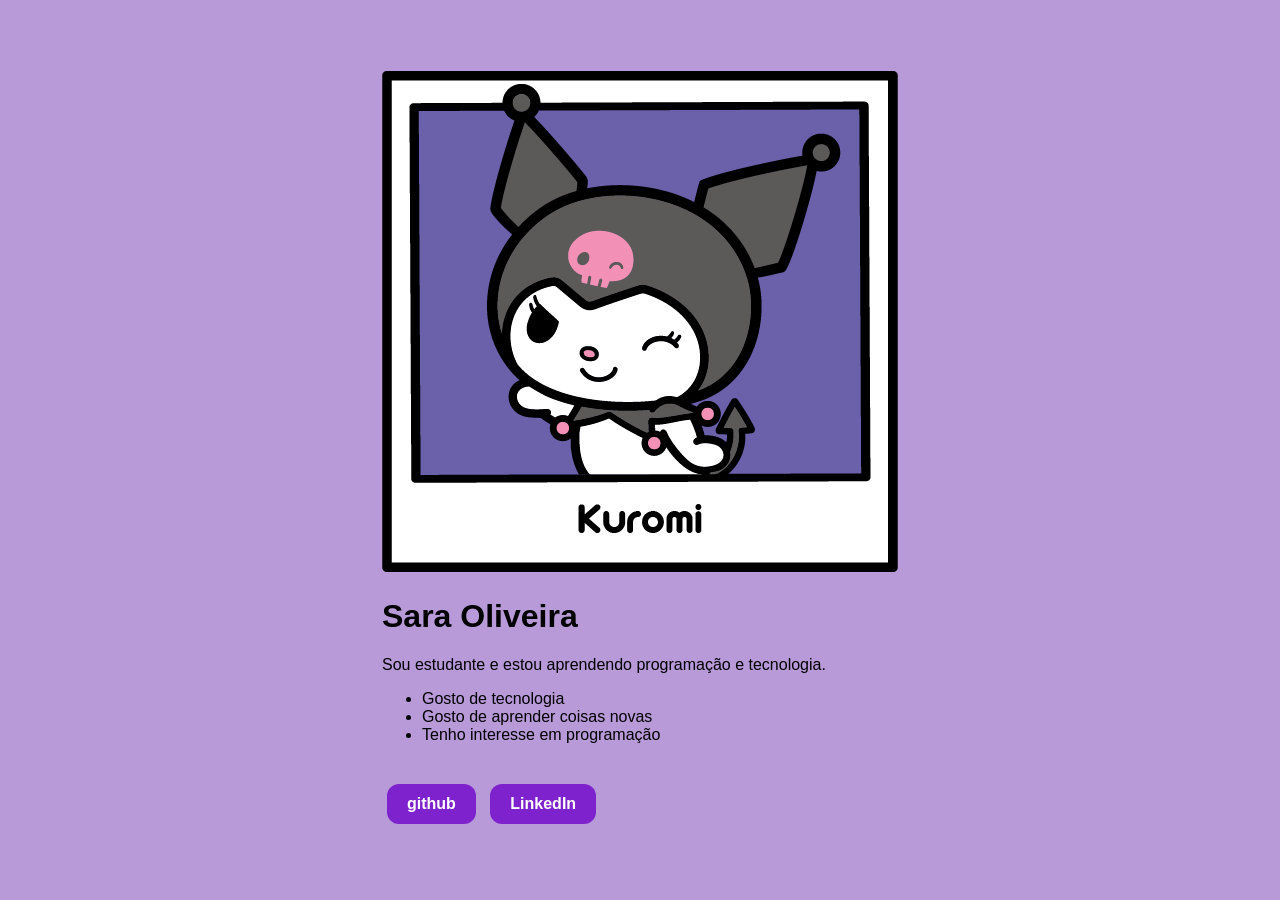
<file: etapa-2-com-ia/index.html>
<!DOCTYPE html>
<html lang="en">
<head>
    <meta charset="UTF-8">
    <meta name="viewport" content="width=device-width, initial-scale=1.0">
    <title>Card</title>
    <link rel="stylesheet" href="style.css">
</head>
<body>
    <div class="Card">
        <img src="Kuromi.png">
        <h1>Sara Oliveira</h1>
        <p>
            Sou estudante e estou aprendendo programação e tecnologia.
        </p>
        <ul>
            <li>Gosto de tecnologia</li>
            <li>Gosto de aprender coisas novas</li>
            <li>Tenho interesse em programação</li>
        </ul>
        <div class="links"><a
            href="https://github.com/olivfsara-droid">github</a>
            <a
            href="https://www.linkedin.com/in/olivfsara?utm_source=share_via&utm_content=profile&utm_medium=member_android" target="_blank">LinkedIn</a>
        </div>
    </div>
    
</body>
</html>
</file>
<file: etapa-2-com-ia/style.css>
body {
    margin: 0;
    min-height: 100vh;

    display: flex;
    justify-content: center;
    align-items: center;

    background-color: #b89ad9;

    font-family: Arial, sans-serif;
}

.card {
    width: 320px;
    padding: 35px;

    background-color: #fffaff;
    border-radius: 25px;

    box-shadow: 0 12px 35px rgba(60, 30, 90, 0.25);

    text-align: center;
}

.card img {
    width: 30px !important;
    height: 30px !important;

    border-radius: 50%;
    object-fit: cover;

    margin-bottom: 20px;

    border: 4px solid #7e22ce;
}

.card h1 {
    color: #5b21b6;
    font-size: 28px;

    margin: 0 0 12px;
}

.card p {
    color: #5f536b;
    font-size: 16px;
    line-height: 1.6;

    margin: 0 0 20px;
}

.card ul {
    text-align: left;

    margin: 0;
    padding: 18px 25px;

    background-color: #f3eaff;

    border-radius: 15px;

    color: #4b4054;
}

.card li {
    margin-bottom: 10px;
}

.card li:last-child {
    margin-bottom: 0;
}

.links {
    margin-top: 35px;
}

.links a {
    display: inline-block;

    padding: 11px 20px;
    margin: 5px;

    background-color: #7e22ce;
    color: white;

    text-decoration: none;
    font-weight: bold;

    border-radius: 12px;

    transition: 0.3s;
}

.links a:hover {
    background-color: #581c87;
    transform: translateY(-2px);
}
</file>
